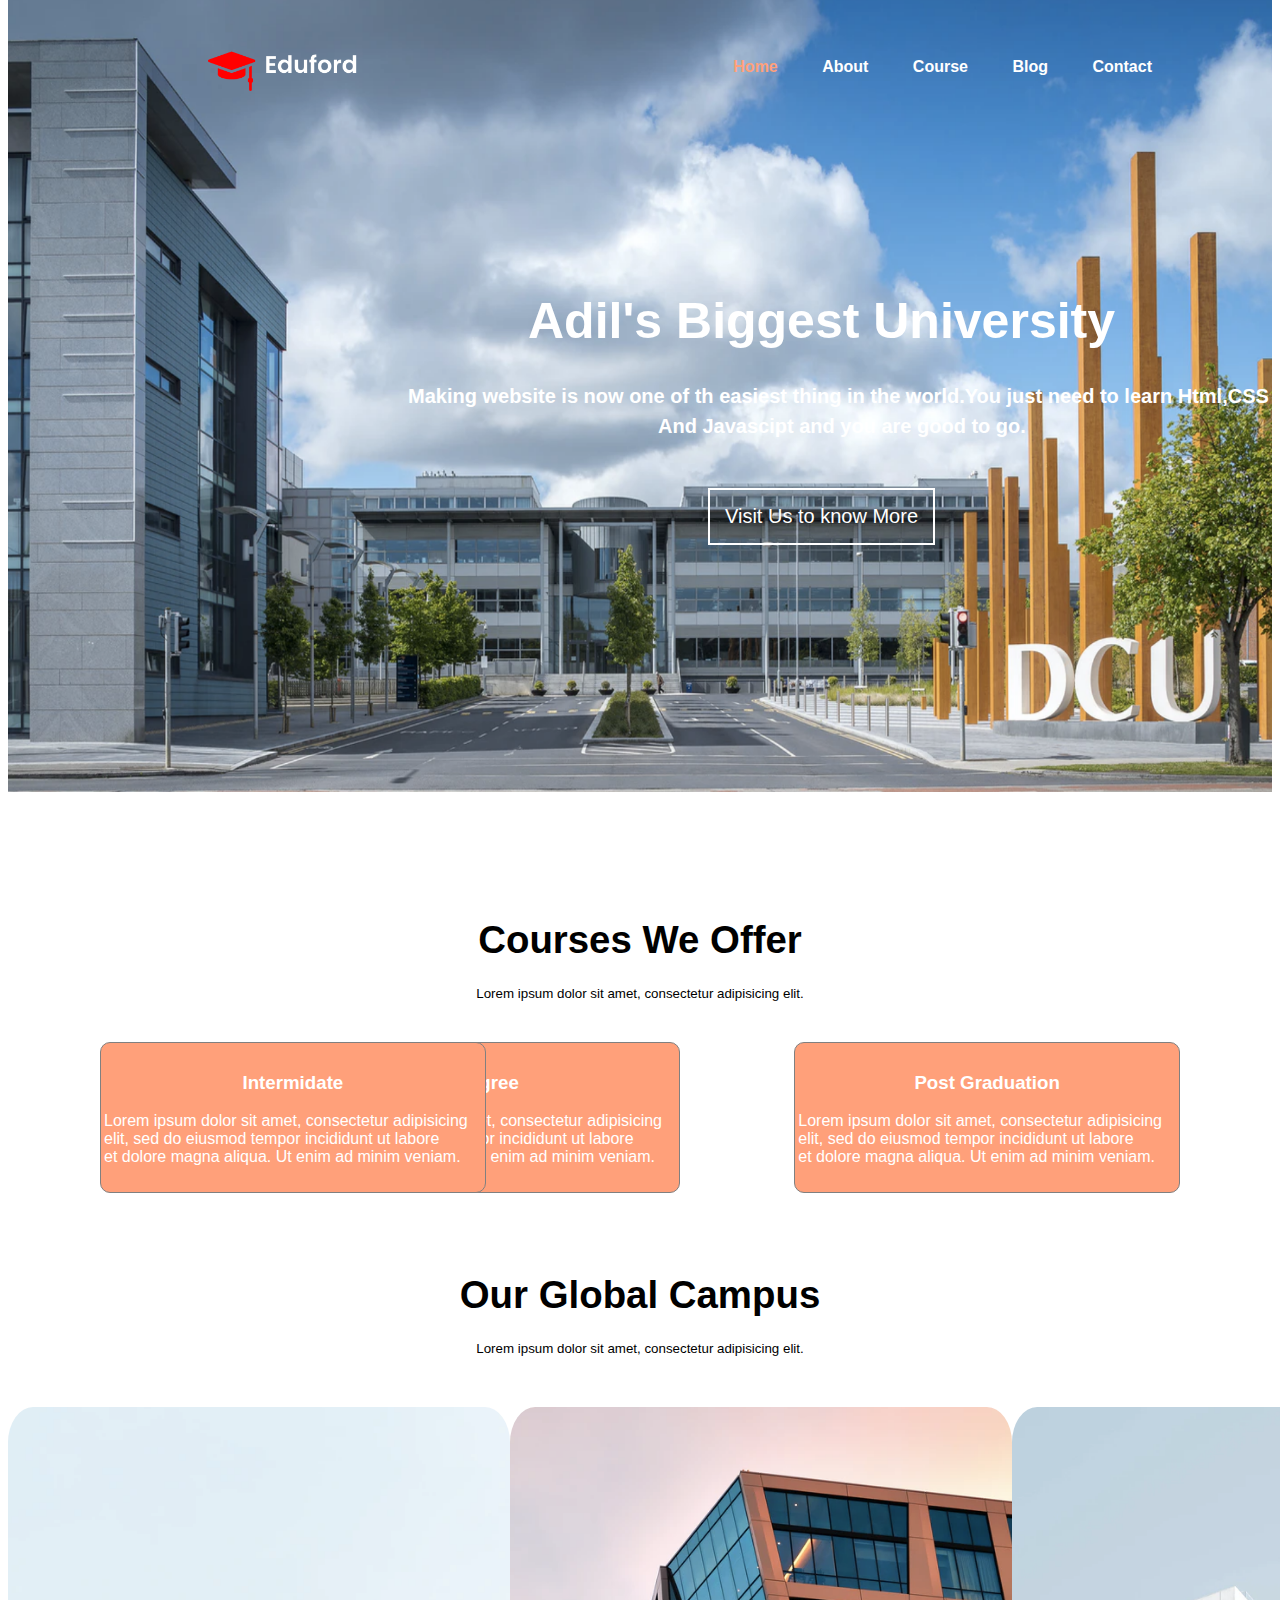
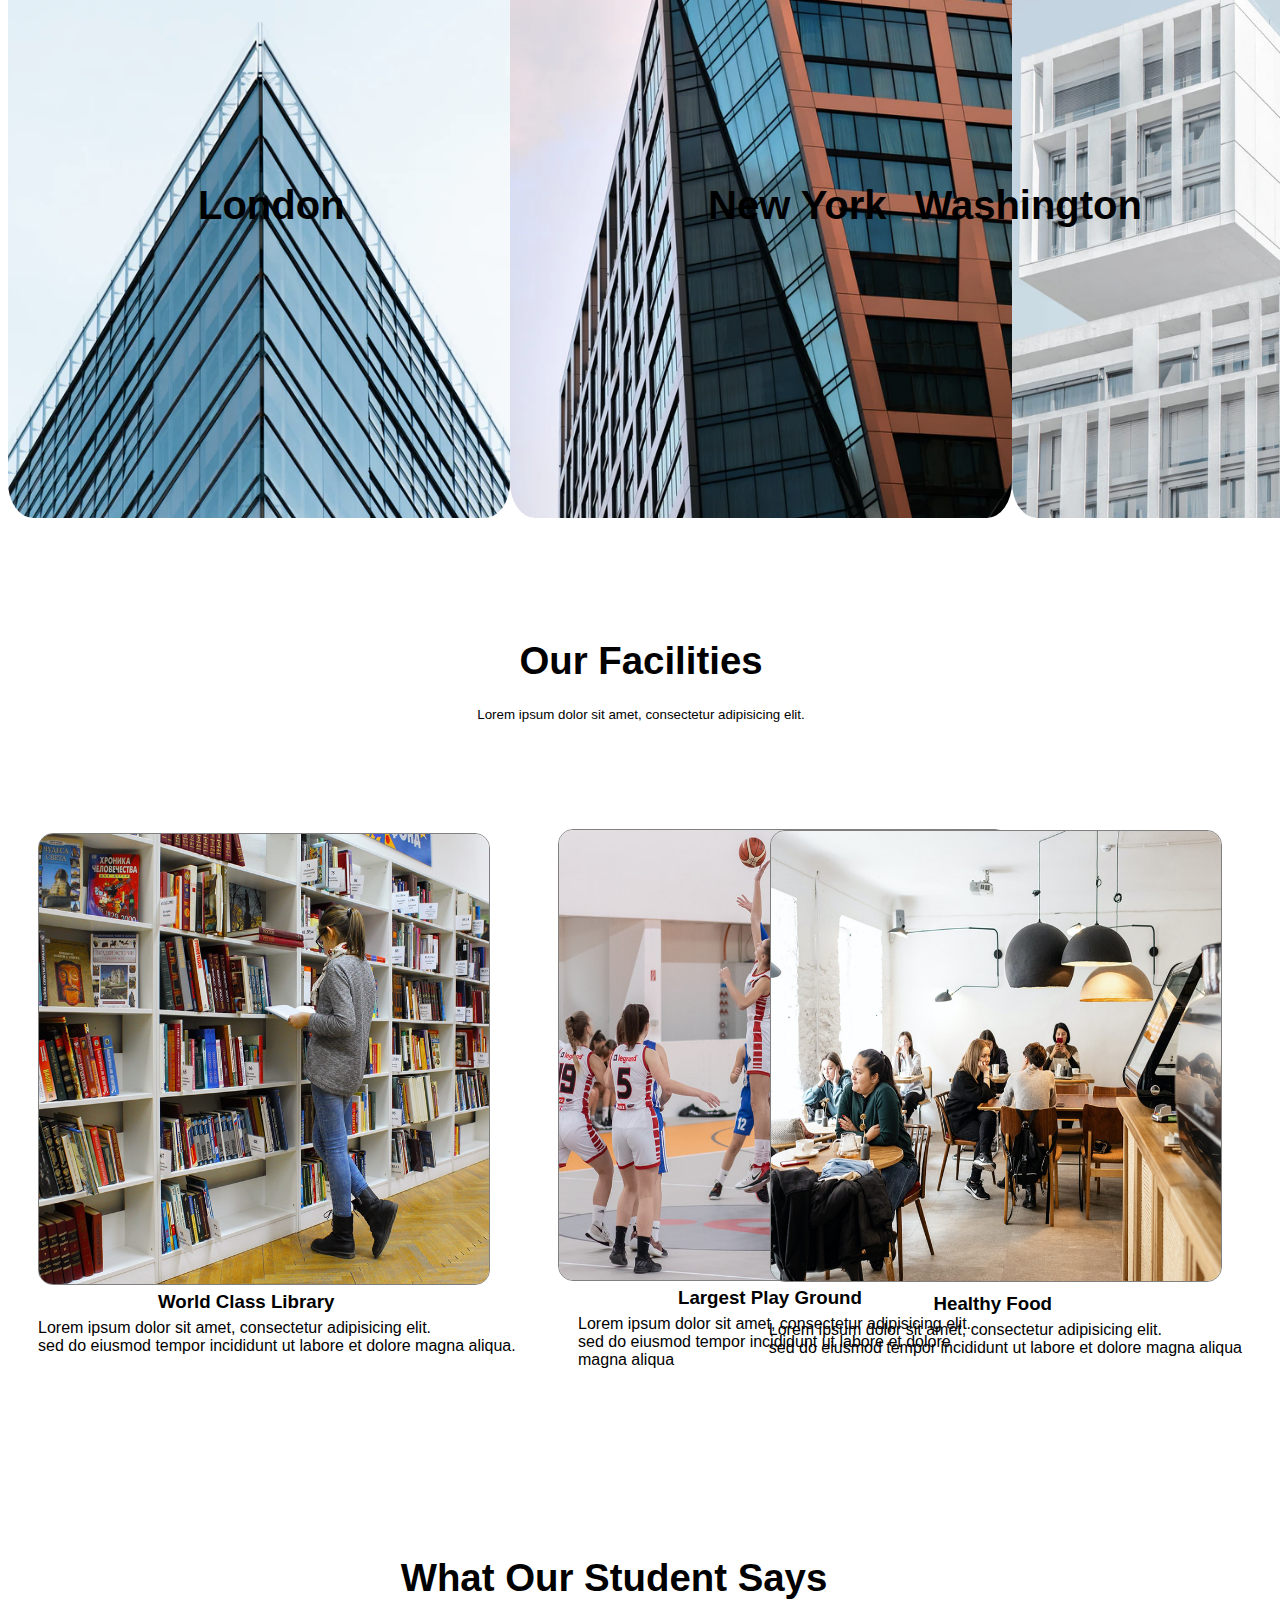
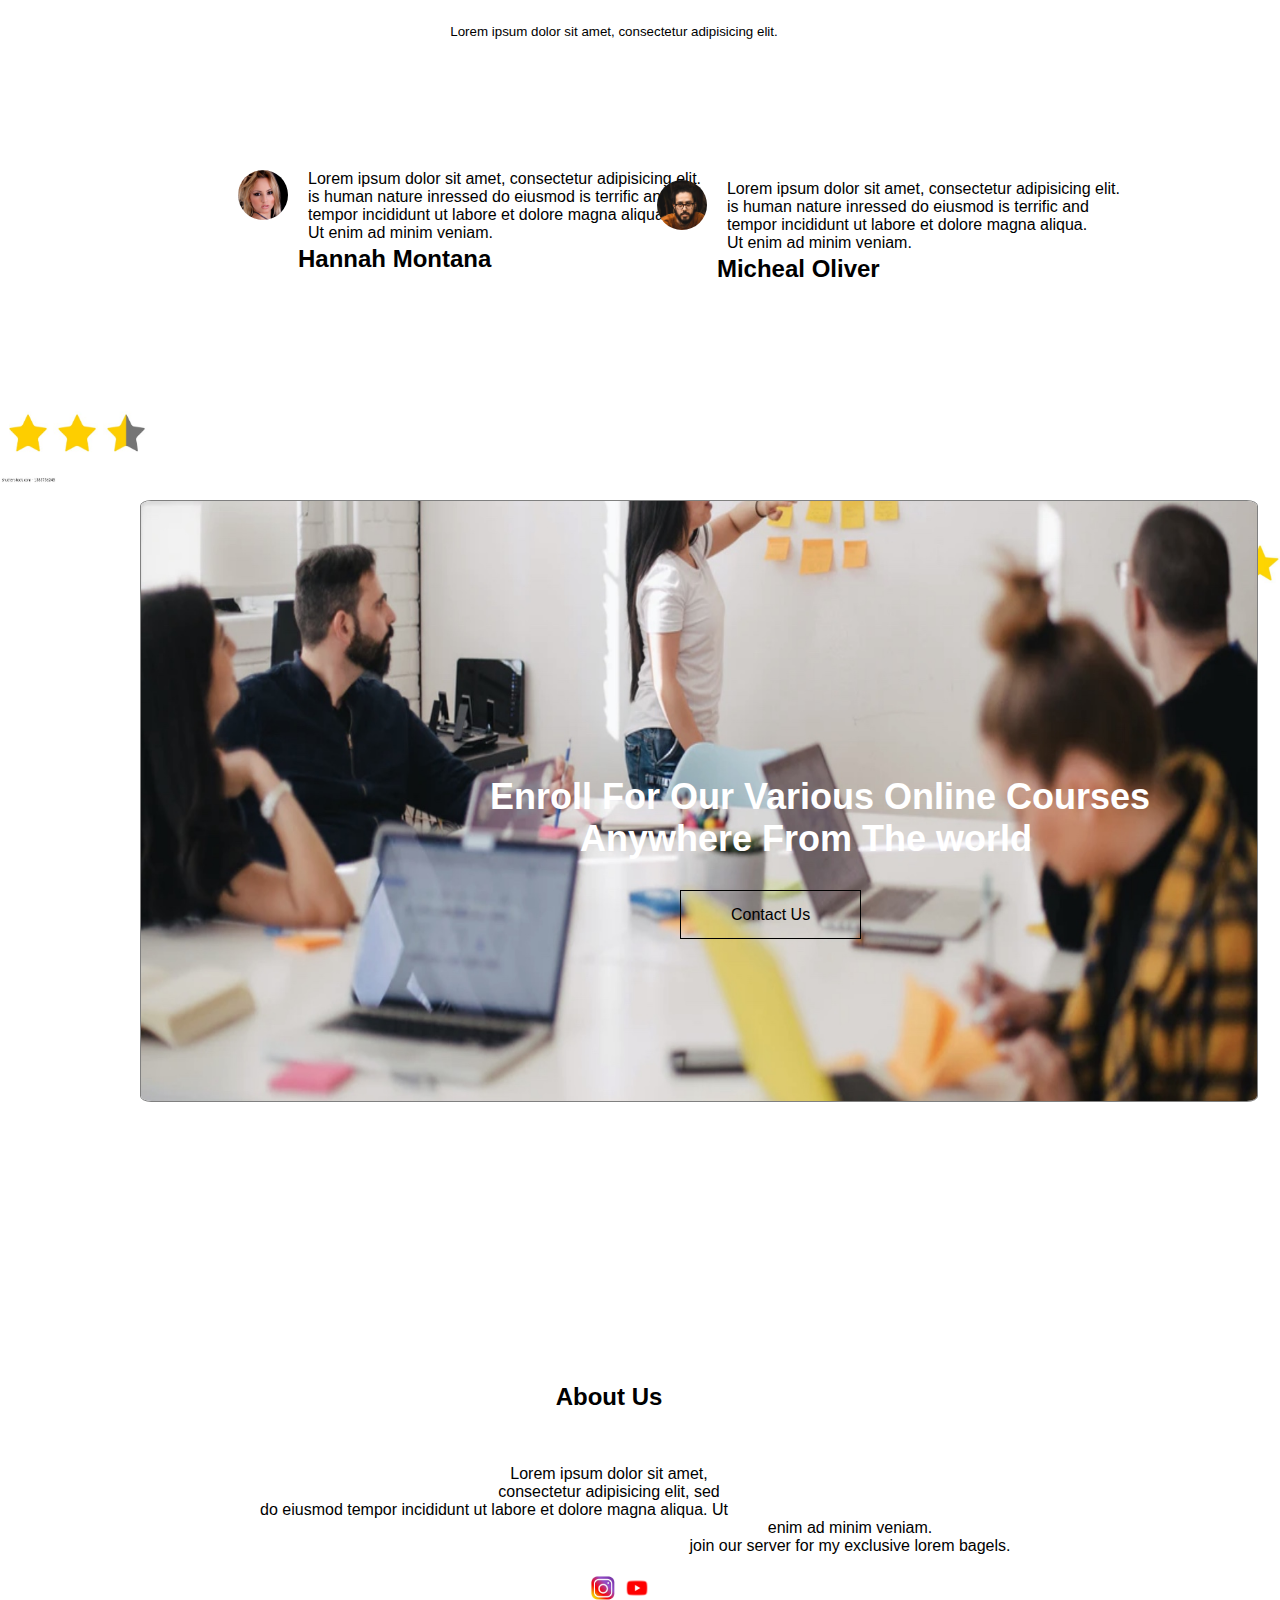
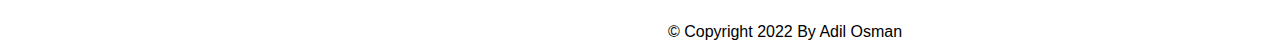
<file: AdilUniversity/index.html>
<!DOCTYPE html>
<html>
<head>
	<meta charset="utf-8">
	<meta name="viewport" content="width=device-width, initial-scale=1">
	<link rel="stylesheet" type="text/css" href="style.css">
	<title>Adil University | Homepage</title>
</head>
<body>
	<nav id="navbar">
		<a href="index.html"><img src="images/logo.png"></a>
		<ul>
			<li><a href="index.html"><span>Home</span></a></li>
			<li><a href="about.html">About</a></li>
			<li><a href="course.html">Course</a></li>
			<li><a href="blog.html">Blog</a></li>
			<li><a href="contact.html">Contact</a></li>
		</ul>
	</nav>
	<div id="banner">
		<img src="images/banner.jpg">

      <big><h1>Adil's Biggest University</h1></big>
      <h4>Making website is now one of th easiest thing in the world.You just need to learn Html,CSS <br><span>And Javascipt and you are good to go.</span></h4><br>
      <a href="#">Visit Us to know More </a>
	</div>

       <div class="container"></div>
	<section id="course">
		<h1><big>Courses We Offer</big></h1>
		<small>Lorem ipsum dolor sit amet, consectetur adipisicing elit.</small>
	</section>
		<section id="course-1">
		<h3>Post Graduation</h3>
		<p>Lorem ipsum dolor sit amet, consectetur adipisicing <br>elit, sed do eiusmod
		tempor incididunt ut labore<br> et dolore magna aliqua. Ut enim ad minim veniam.</p>
	</section>
	<section id="course-2">
		<h3>Degree</h3>
		<p>Lorem ipsum dolor sit amet, consectetur adipisicing <br>elit, sed do eiusmod
		tempor incididunt ut labore<br> et dolore magna aliqua. Ut enim ad minim veniam.</p>
	</section>
	<section id="course-3">
		<h3>Intermidate</h3>
		<p>Lorem ipsum dolor sit amet, consectetur adipisicing <br>elit, sed do eiusmod
		tempor incididunt ut labore<br> et dolore magna aliqua. Ut enim ad minim veniam.</p>
	</section>
<div class="container">
	<section id="global">
		<h1><big>Our Global Campus</big></h1>
		<small>Lorem ipsum dolor sit amet, consectetur adipisicing elit.</small>
	</section>

	<section id="global-2">
		<img src="images/london.png">
		<h3 class="london">London</h3>

		<img src="images/newyork.png">
		<h3 class="newyork">New York</h3>

		<img src="images/washington.png">
		<h3 class="washington">Washington</h3>
	</section>
</div>

	<section id="facility">
		<h1><big>Our Facilities</big></h1>
		<small>Lorem ipsum dolor sit amet, consectetur adipisicing elit.</small>
	</section></div>
<div class="container">
	<section id="facility-2">
		<img src="images/library.png">
		<h3 id="library">World Class Library</h3>
		<p> Lorem ipsum dolor sit amet, consectetur adipisicing elit.<br> sed do eiusmod
		tempor incididunt ut labore et dolore magna aliqua.</p>
     </section>
       <section id="facility-3">
		<img src="images/basketball.png">
		<h3 id="basketball">Largest Play Ground</h3>
		<p> Lorem ipsum dolor sit amet, consectetur adipisicing elit.<br> sed do eiusmod
		tempor incididunt ut labore et dolore<br> magna aliqua</p>
	</section>

      <section id="facility-4">
		<img src="images/cafeteria.png">
		<p> Lorem ipsum dolor sit amet, consectetur adipisicing elit.<br> sed do eiusmod
		tempor incididunt ut labore et dolore magna aliqua</p>
		<h3 id="cafeteria">Healthy Food</h3>
	</section></div>
</div>
<div class="container">
	<section id="student">
			<h1><big>What Our Student Says</big></h1>
		<small>Lorem ipsum dolor sit amet, consectetur adipisicing elit.</small>
	</section>

		<section id="student-1">
		<img src="images/user1.jpg">
		<p>Lorem ipsum dolor sit amet, consectetur adipisicing elit.<br>is human nature inressed do eiusmod is terrific and <br>
		tempor incididunt ut labore et dolore magna aliqua.<br> Ut enim ad minim veniam.</p><br>
		<h2>Hannah Montana</h2>
         </section>

         <section id="student-2">
		<img src="images/user2.jpg">
		<p>Lorem ipsum dolor sit amet, consectetur adipisicing elit.<br>is human nature inressed do eiusmod is terrific and <br>
		tempor incididunt ut labore et dolore magna aliqua.<br> Ut enim ad minim veniam.</p><br>
		<h2>Micheal Oliver</h2> 
	</section>

	<section id="stars4">
		<img src="images/4stars.jpg">
	</section>

		<section id="stars5">
		<img src="images/5stars.jpg">
	</section></div>

	<section id="enroll">
		<img src="images/banner2.jpg">
		<h1><big>Enroll For Our Various Online Courses <br>
			<span>Anywhere From The world</span></big></h1><br>
			<a href="#">Contact Us </a>
	</section><br>

	<footer id="foot">
		<h2>About Us</h2><br>
      <blockquote>Lorem ipsum dolor sit amet, consectetur adipisicing elit, sed do eiusmod
      tempor incididunt ut labore et dolore magna aliqua. Ut enim ad minim veniam.<br><span>join our server for my exclusive lorem bagels.</span></blockquote><br>

      <a href="http://instagram.com/_youngadz" target="_blank"><img src="images/ig.jpg"></a>

      <a href="http://youtube.com"target="_blank"><img src="images/yt.png"></a><br>
      <p>&copy; Copyright 2022 By Adil Osman </p>
	</footer>

</body>
</html>
</file>
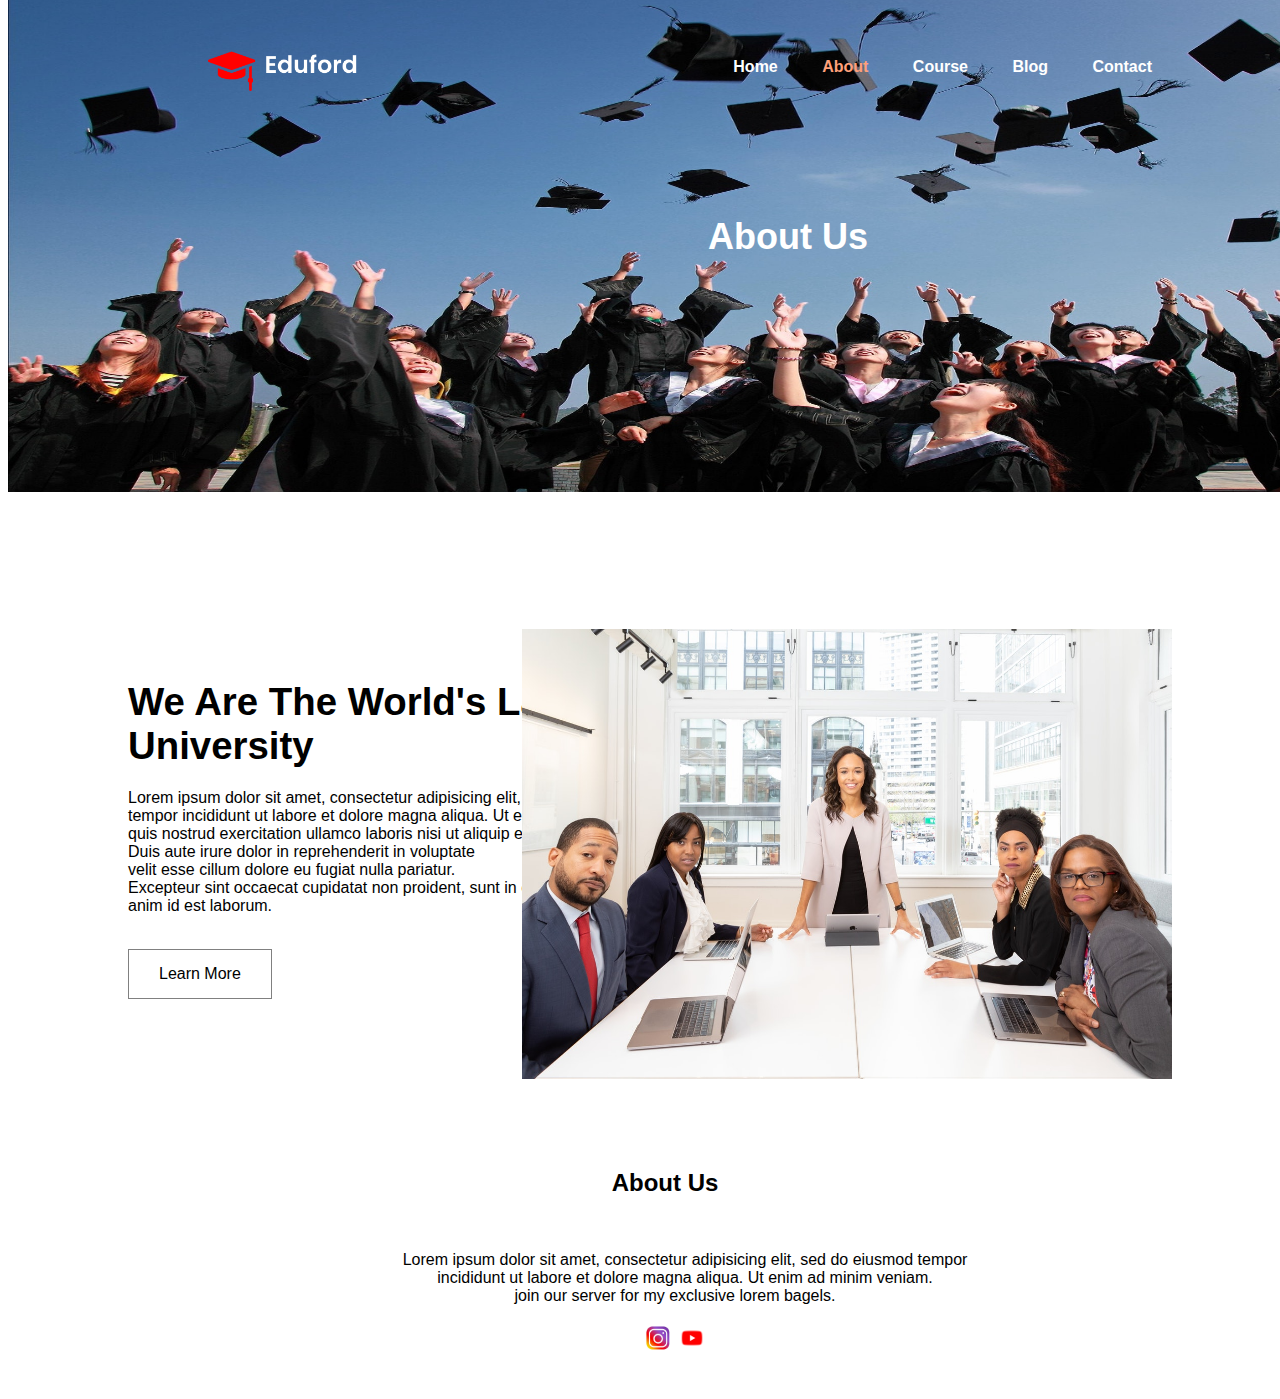
<file: AdilUniversity/about.html>
<!DOCTYPE html>
<html>
<head>
	<meta charset="utf-8">
	<meta name="viewport" content="width=device-width, initial-scale=1">
	<link rel="stylesheet" type="text/css" href="style.css">
	<title>Adil University | About</title>
</head>
<body>
	<nav id="navbar">
		<a href="index.html"><img src="images/logo.png"></a>
		<ul>
			<li><a href="index.html">Home</a></li>
			<li><a href="about.html"><span>About</span></a></li>
			<li><a href="course.html">Course</a></li>
			<li><a href="blog.html">Blog</a></li>
			<li><a href="contact.html">Contact</a></li>
		</ul>
	</nav>

	<section id="graduation">
	<img src="images/background.jpg">
	<h1><big>About Us</big></h1>
	</section>

  <article id="largest">
  	<h1><big>We Are The World's Largest<br>University</big></h1>
  	<p>Lorem ipsum dolor sit amet, consectetur adipisicing elit, sed do eiusmod<br>
  	tempor incididunt ut labore et dolore magna aliqua. Ut enim ad minim veniam,<br>
  	quis nostrud exercitation ullamco laboris nisi ut aliquip ex ea commodo
  	consequat.<br> Duis aute irure dolor in reprehenderit in voluptate<br> velit esse
  	cillum dolore eu fugiat nulla pariatur.<br>Excepteur sint occaecat cupidatat non
  	proident, sunt in culpa qui officia deserunt mollit<br> anim id est laborum.</p><br>
     <a href="#">Learn More</a>
     <img src="images/about.jpg">
  </article>
  
  	<footer id="foot-2">
		<h2>About Us</h2><br>
      <blockquote>Lorem ipsum dolor sit amet, consectetur adipisicing elit, sed do eiusmod
      tempor incididunt ut labore et dolore magna aliqua. Ut enim ad minim veniam.<br><span>join our server for my exclusive lorem bagels.</span></blockquote><br>

      <a href="http://instagram.com/_youngadz" target="_blank"><img src="images/ig.jpg"></a>

      <a href="http://youtube.com"target="_blank"><img src="images/yt.png"></a><br>
     
	</footer>
</file>
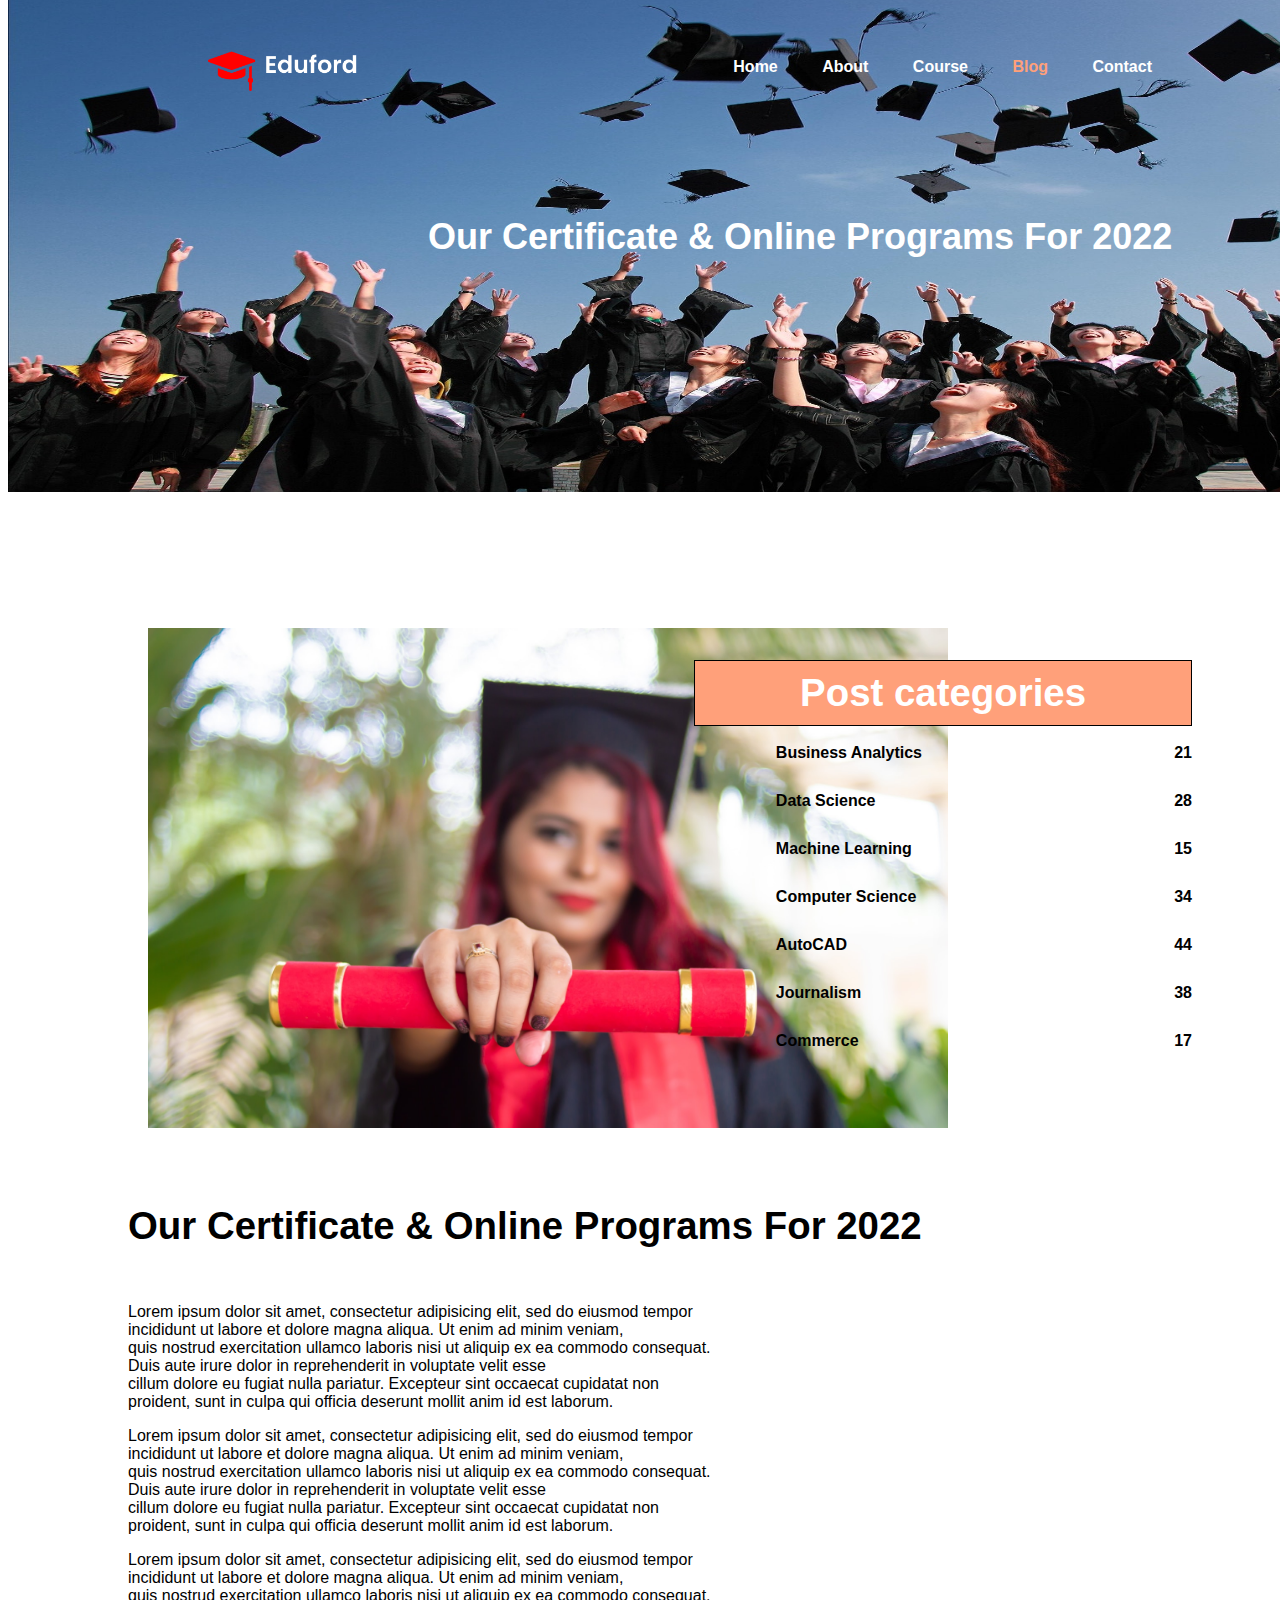
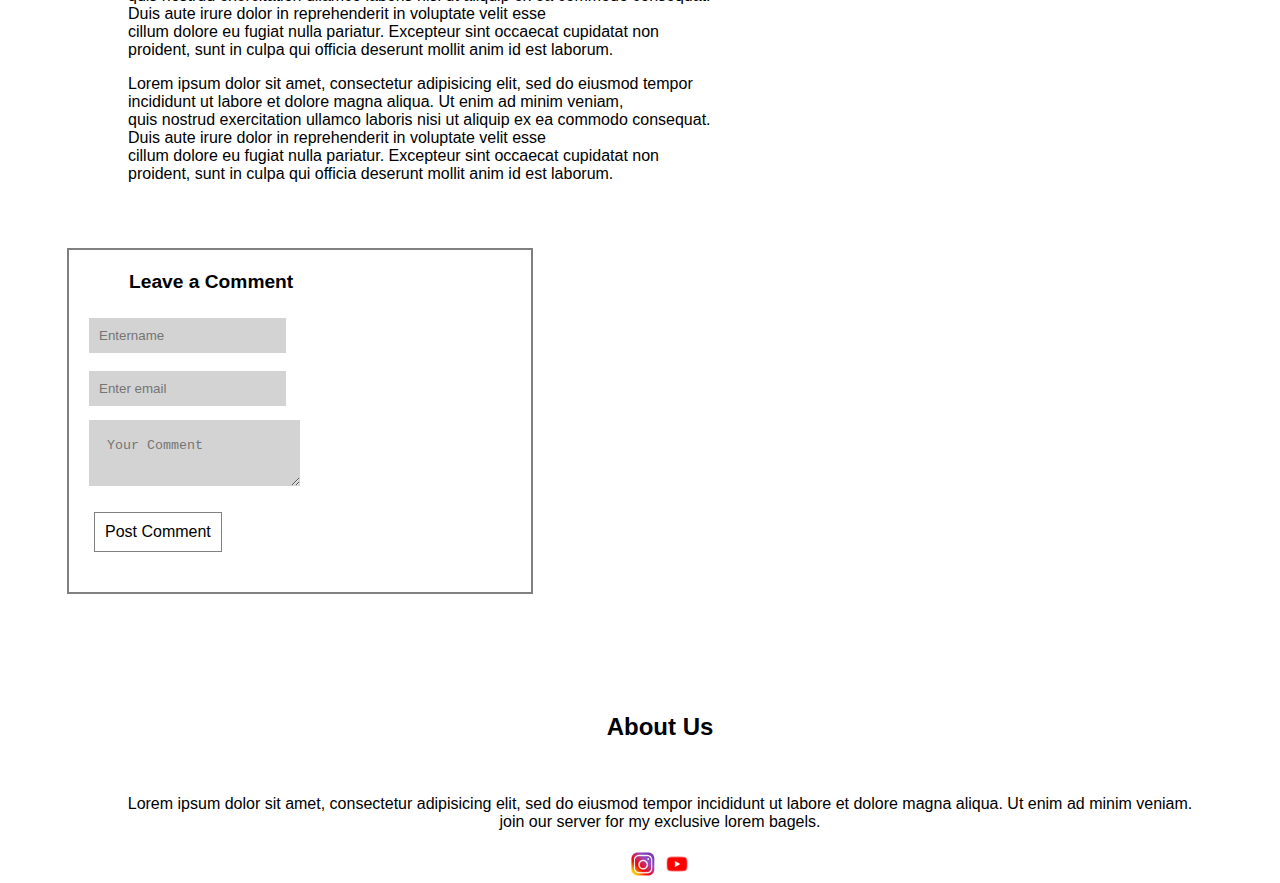
<file: AdilUniversity/blog.html>
<!DOCTYPE html>
<html>
<head>
	<meta charset="utf-8">
	<meta name="viewport" content="width=device-width, initial-scale=1">
	<link rel="stylesheet" type="text/css" href="style.css">
	<title>Adil University | Blog</title>
</head>
<body>
	<nav id="navbar">
		<a href="index.html"><img src="images/logo.png"></a>
		<ul>
			<li><a href="index.html">Home</a></li>
			<li><a href="about.html">About</a></li>
			<li><a href="course.html">Course</a></li>
			<li><a href="blog.html"><span>Blog<span></a></li>
			<li><a href="contact.html">Contact</a></li>
		</ul>
	</nav>

	<section id="graduation">
	<img src="images/background.jpg">
	<h1 id="prog"><big>Our Certificate & Online Programs For 2022</big></h1>
	</section>

	<section id="blogs">
		<img src="images/certificate.jpg">
		<h1><big>Post categories</big></h1>
		<ul>
			<li>Business Analytics</li>
			<li>Data Science</li>
			<li>Machine Learning</li>
			<li>Computer Science</li>
			<li>AutoCAD</li>
			<li>Journalism</li>
			<li>Commerce</li>
		</ul>
          <ol>
          	<li>21</li>
          	<li>28</li>
          	<li>15</li>
          	<li>34</li>
          	<li>44</li>
          	<li>38</li>
          	<li>17</li>

          </ol>
	</section>

	<article id="blog-1">
		<h1 id="prog"><big>Our Certificate & Online Programs For 2022</big></h1><br>

      <p>Lorem ipsum dolor sit amet, consectetur adipisicing elit, sed do eiusmod
      tempor<br> incididunt ut labore et dolore magna aliqua. Ut enim ad minim veniam,<br>
      quis nostrud exercitation ullamco laboris nisi ut aliquip ex ea commodo
      consequat.<br> Duis aute irure dolor in reprehenderit in voluptate velit esse<br>
      cillum dolore eu fugiat nulla pariatur. Excepteur sint occaecat cupidatat non<br>
      proident, sunt in culpa qui officia deserunt mollit anim id est laborum.
  </p>
    
      <p>Lorem ipsum dolor sit amet, consectetur adipisicing elit, sed do eiusmod
      tempor<br> incididunt ut labore et dolore magna aliqua. Ut enim ad minim veniam,<br>
      quis nostrud exercitation ullamco laboris nisi ut aliquip ex ea commodo
      consequat.<br> Duis aute irure dolor in reprehenderit in voluptate velit esse<br>
      cillum dolore eu fugiat nulla pariatur. Excepteur sint occaecat cupidatat non<br>
      proident, sunt in culpa qui officia deserunt mollit anim id est laborum.
  </p>
       
      <p>Lorem ipsum dolor sit amet, consectetur adipisicing elit, sed do eiusmod
      tempor<br> incididunt ut labore et dolore magna aliqua. Ut enim ad minim veniam,<br>
      quis nostrud exercitation ullamco laboris nisi ut aliquip ex ea commodo
      consequat.<br> Duis aute irure dolor in reprehenderit in voluptate velit esse<br>
      cillum dolore eu fugiat nulla pariatur. Excepteur sint occaecat cupidatat non<br>
      proident, sunt in culpa qui officia deserunt mollit anim id est laborum.
  </p>

      <p>Lorem ipsum dolor sit amet, consectetur adipisicing elit, sed do eiusmod
      tempor<br> incididunt ut labore et dolore magna aliqua. Ut enim ad minim veniam,<br>
      quis nostrud exercitation ullamco laboris nisi ut aliquip ex ea commodo
      consequat.<br> Duis aute irure dolor in reprehenderit in voluptate velit esse<br>
      cillum dolore eu fugiat nulla pariatur. Excepteur sint occaecat cupidatat non<br>
      proident, sunt in culpa qui officia deserunt mollit anim id est laborum.
  </p>
	</article>

	<article id="comment">
		<h1><big>Leave a Comment</big></h1><br>
		<input type="name" name="name" placeholder="Entername"><br>
		<input type="email" name="email" placeholder="Enter email"><br>
		<textarea placeholder="Your Comment"></textarea><br>
		 <a href="#">Post Comment</a>
	</article>

	<footer id="foot-3">
		<h2>About Us</h2><br>
      <blockquote>Lorem ipsum dolor sit amet, consectetur adipisicing elit, sed do eiusmod
      tempor incididunt ut labore et dolore magna aliqua. Ut enim ad minim veniam.<br><span>join our server for my exclusive lorem bagels.</span></blockquote><br>

      <a href="http://instagram.com/_youngadz" target="_blank"><img src="images/ig.jpg"></a>

      <a href="http://youtube.com" target="_blank"><img src="images/yt.png"></a><br>

	</footer>
</file>
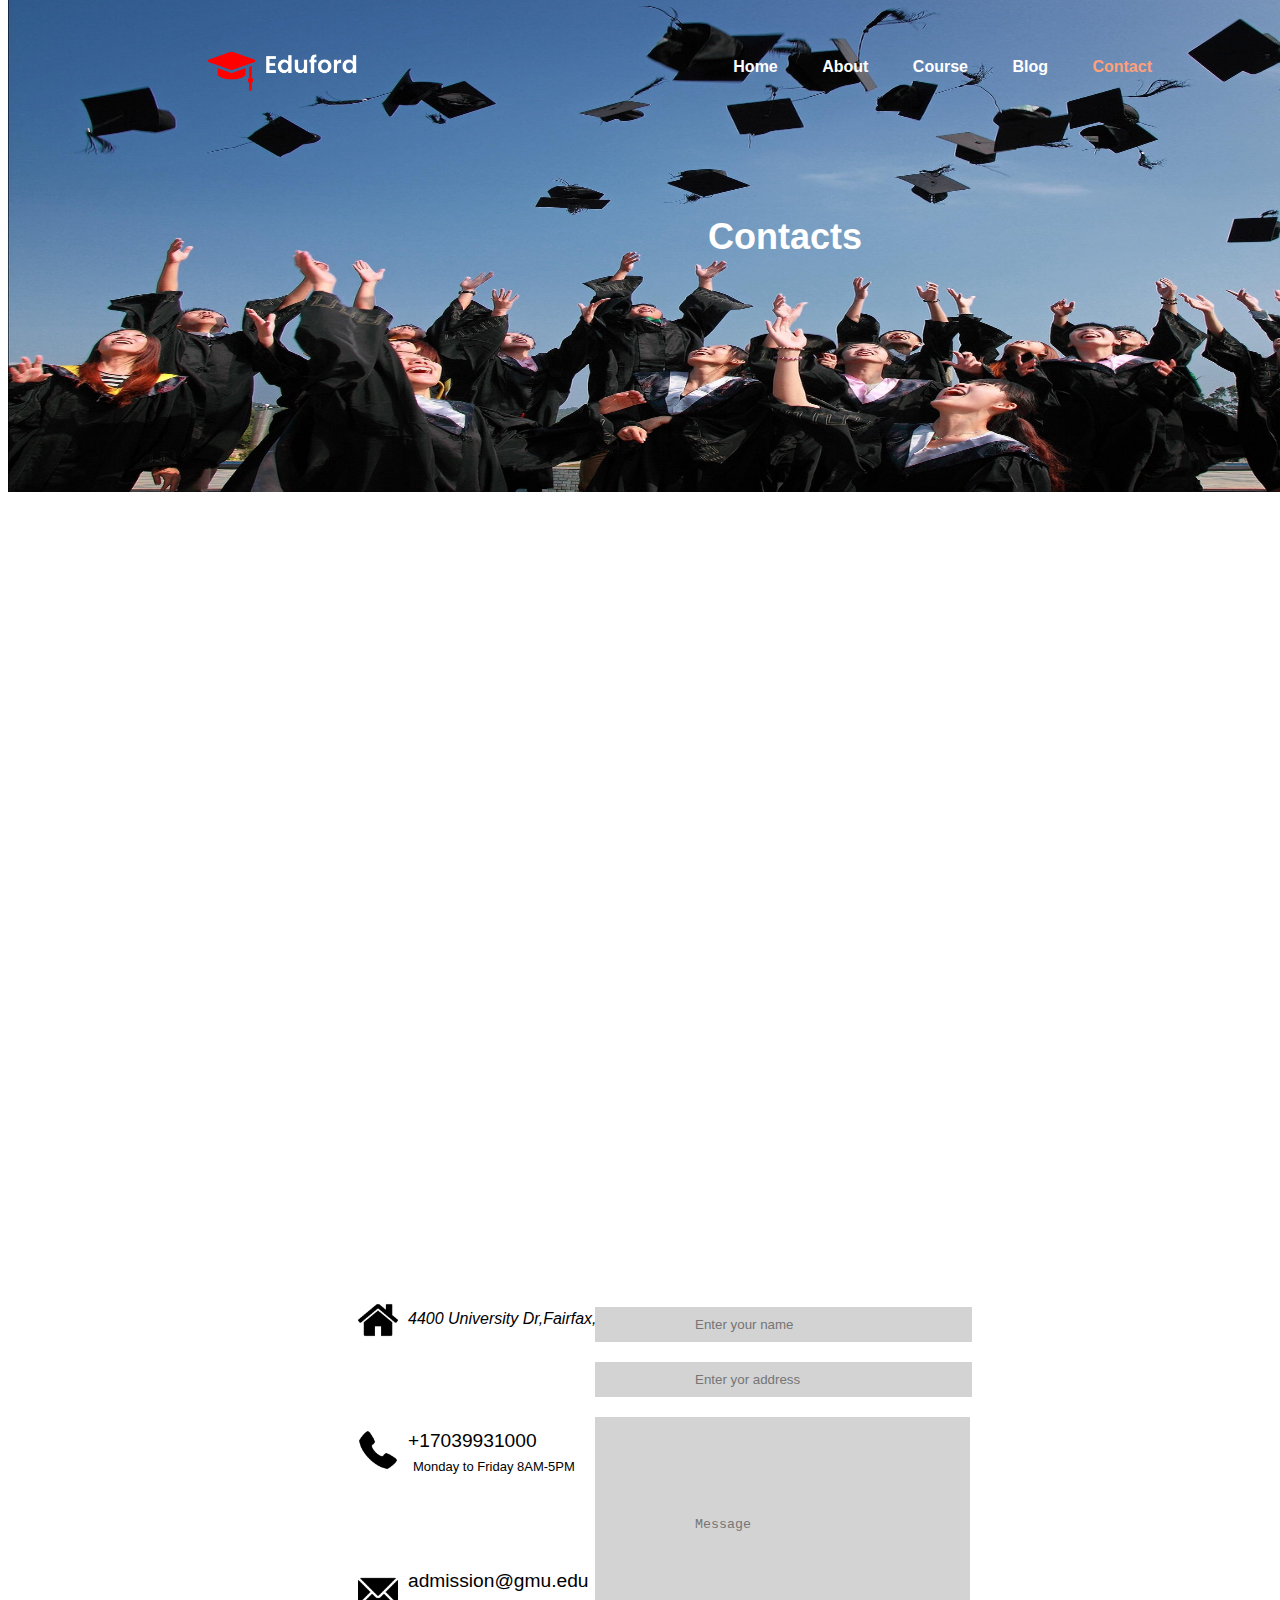
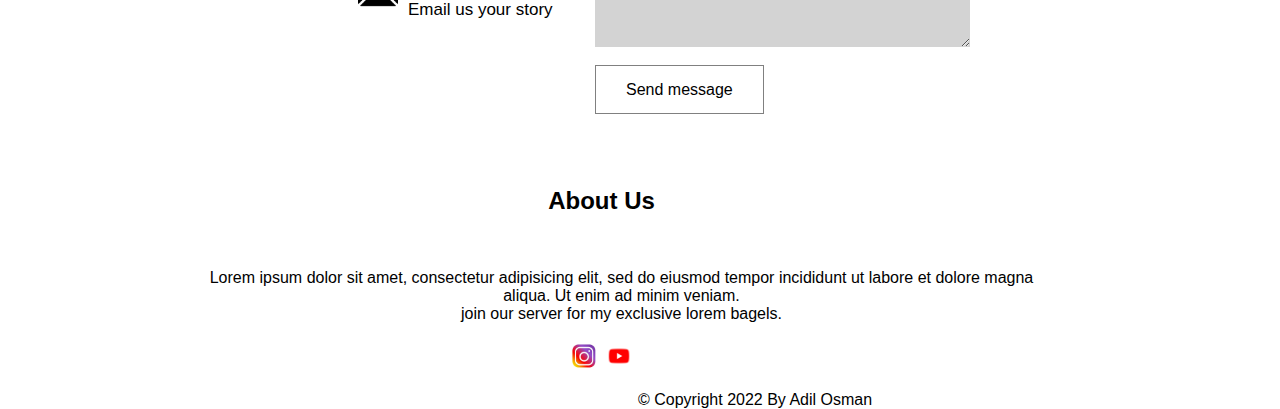
<file: AdilUniversity/contact.html>
<!DOCTYPE html>
<html>
<head>
	<meta charset="utf-8">
	<meta name="viewport" content="width=device-width, initial-scale=1">
	<link rel="stylesheet" type="text/css" href="style.css">
	<title>Adil University | Contact</title>
</head>
<body>
	<nav id="navbar">
		<a href="index.html"><img src="images/logo.png"></a>
		<ul>
			<li><a href="index.html">Home</a></li>
			<li><a href="about.html">About</a></li>
			<li><a href="course.html">Course</a></li>
			<li><a href="blog.html">Blog</a></li>
			<li><a href="contact.html"><span>Contact</span></a></li>
		</ul>
	</nav>

<section id="graduation">
	<img src="images/background.jpg">
	<h1><big>Contacts</big></h1>
	</section><br>

	<section id="maps">
	<iframe src="https://www.google.com/maps/embed?pb=!1m18!1m12!1m3!1d3108.1154842480546!2d-77.30955464868886!3d38.8298159584292!2m3!1f0!2f0!3f0!3m2!1i1024!2i768!4f13.1!3m3!1m2!1s0x89b64e607b427ebd%3A0xd766a653e6557544!2sGeorge%20Mason%20University!5e0!3m2!1sen!2sus!4v1645018919229!5m2!1sen!2sus" width="800" height="600" style="border:0;" allowfullscreen="" loading="lazy"></iframe>
		</section>

		<section id="address">
			<img src="images/home.png">
			<a href="https://goo.gl/maps/8vbeeqzPf9xP4ekq9" target="_blank"><address>4400 University Dr,Fairfax,VA 22030</address></a>
		</section>

			<section id="number">
			<img src="images/phone-call.png">
			<big><a href="tel:+17039931000">+17039931000</a></big><br>
			<p>Monday to Friday 8AM-5PM</p>
		</section>

		<section id="email">
			<img src="images/email.png">
			<big><a href="mail:admission@gmu.edu">admission@gmu.edu</a></big><br>
			<p>Email us your story</p>
		</section>

		<aside id="aside">
			<input type="text" name="name" placeholder="Enter your name"><br>
			<input type="address" name="address" placeholder="Enter yor address"><br>
			<textarea placeholder="Message"></textarea><br>
			<a href="#">Send message</a>

		</aside>

		<footer id="foot-4">
		<h2>About Us</h2><br>
      <blockquote>Lorem ipsum dolor sit amet, consectetur adipisicing elit, sed do eiusmod
      tempor incididunt ut labore et dolore magna aliqua. Ut enim ad minim veniam.<br><span>join our server for my exclusive lorem bagels.</span></blockquote><br>

      <a href="http://instagram.com/_youngadz" target="_blank"><img src="images/ig.jpg"></a>

      <a href="http://youtube.com" target="_blank"><img src="images/yt.png"></a><br>
      <p>&copy; Copyright 2022<i class="fa-brands fa-instagram"></i> By Adil Osman </p>
	</footer>
</file>
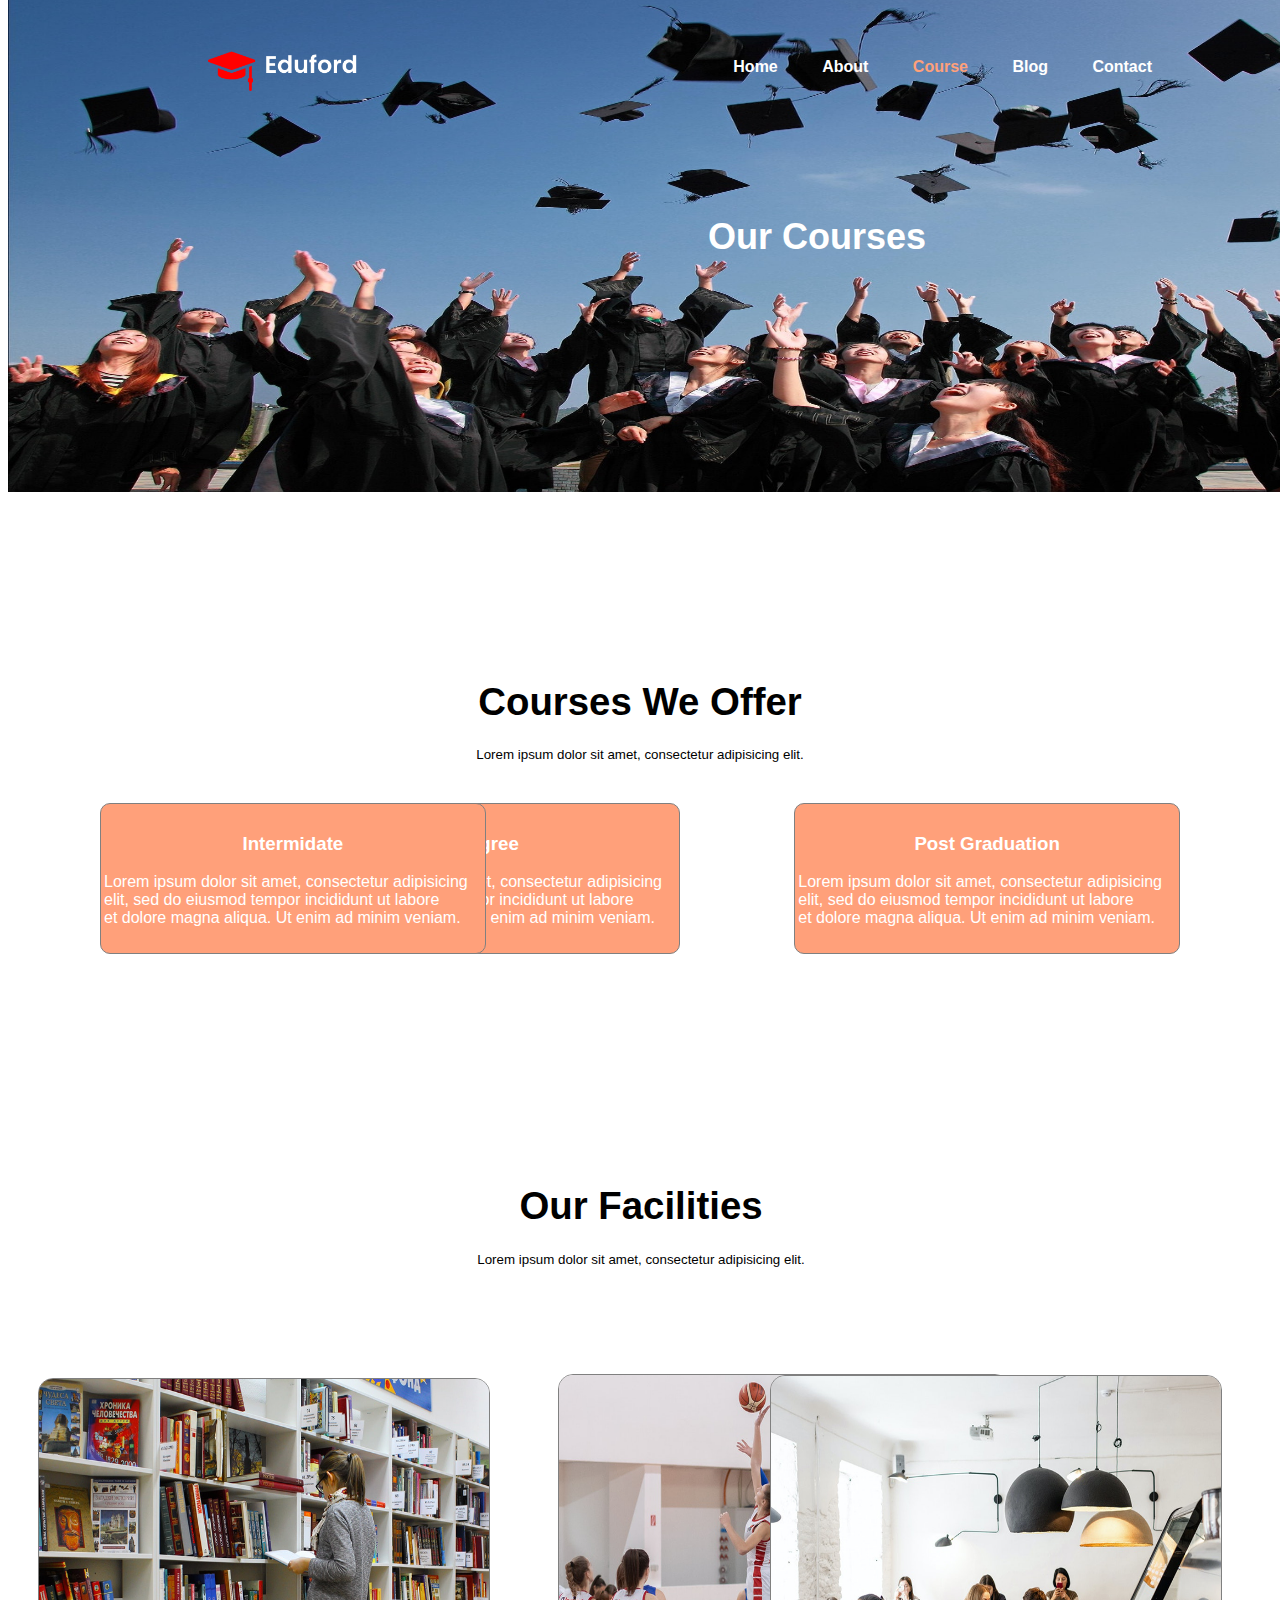
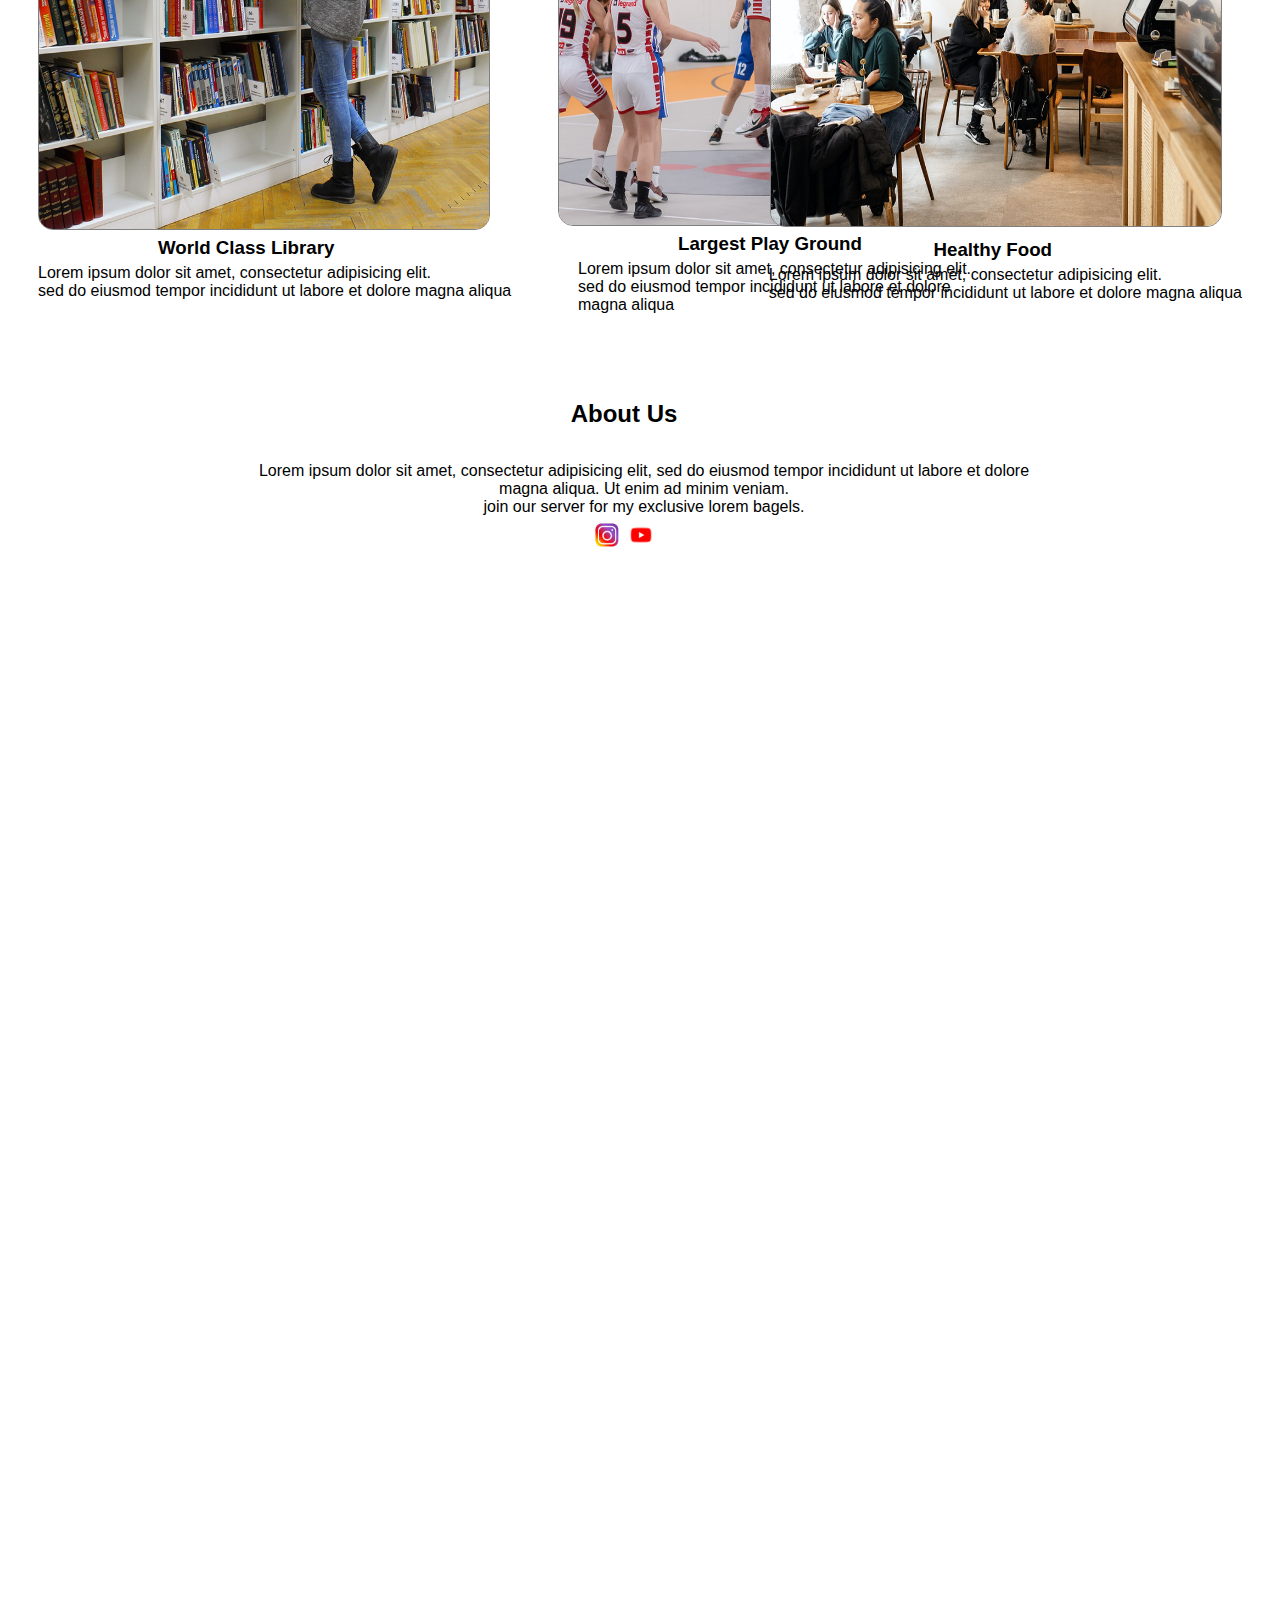
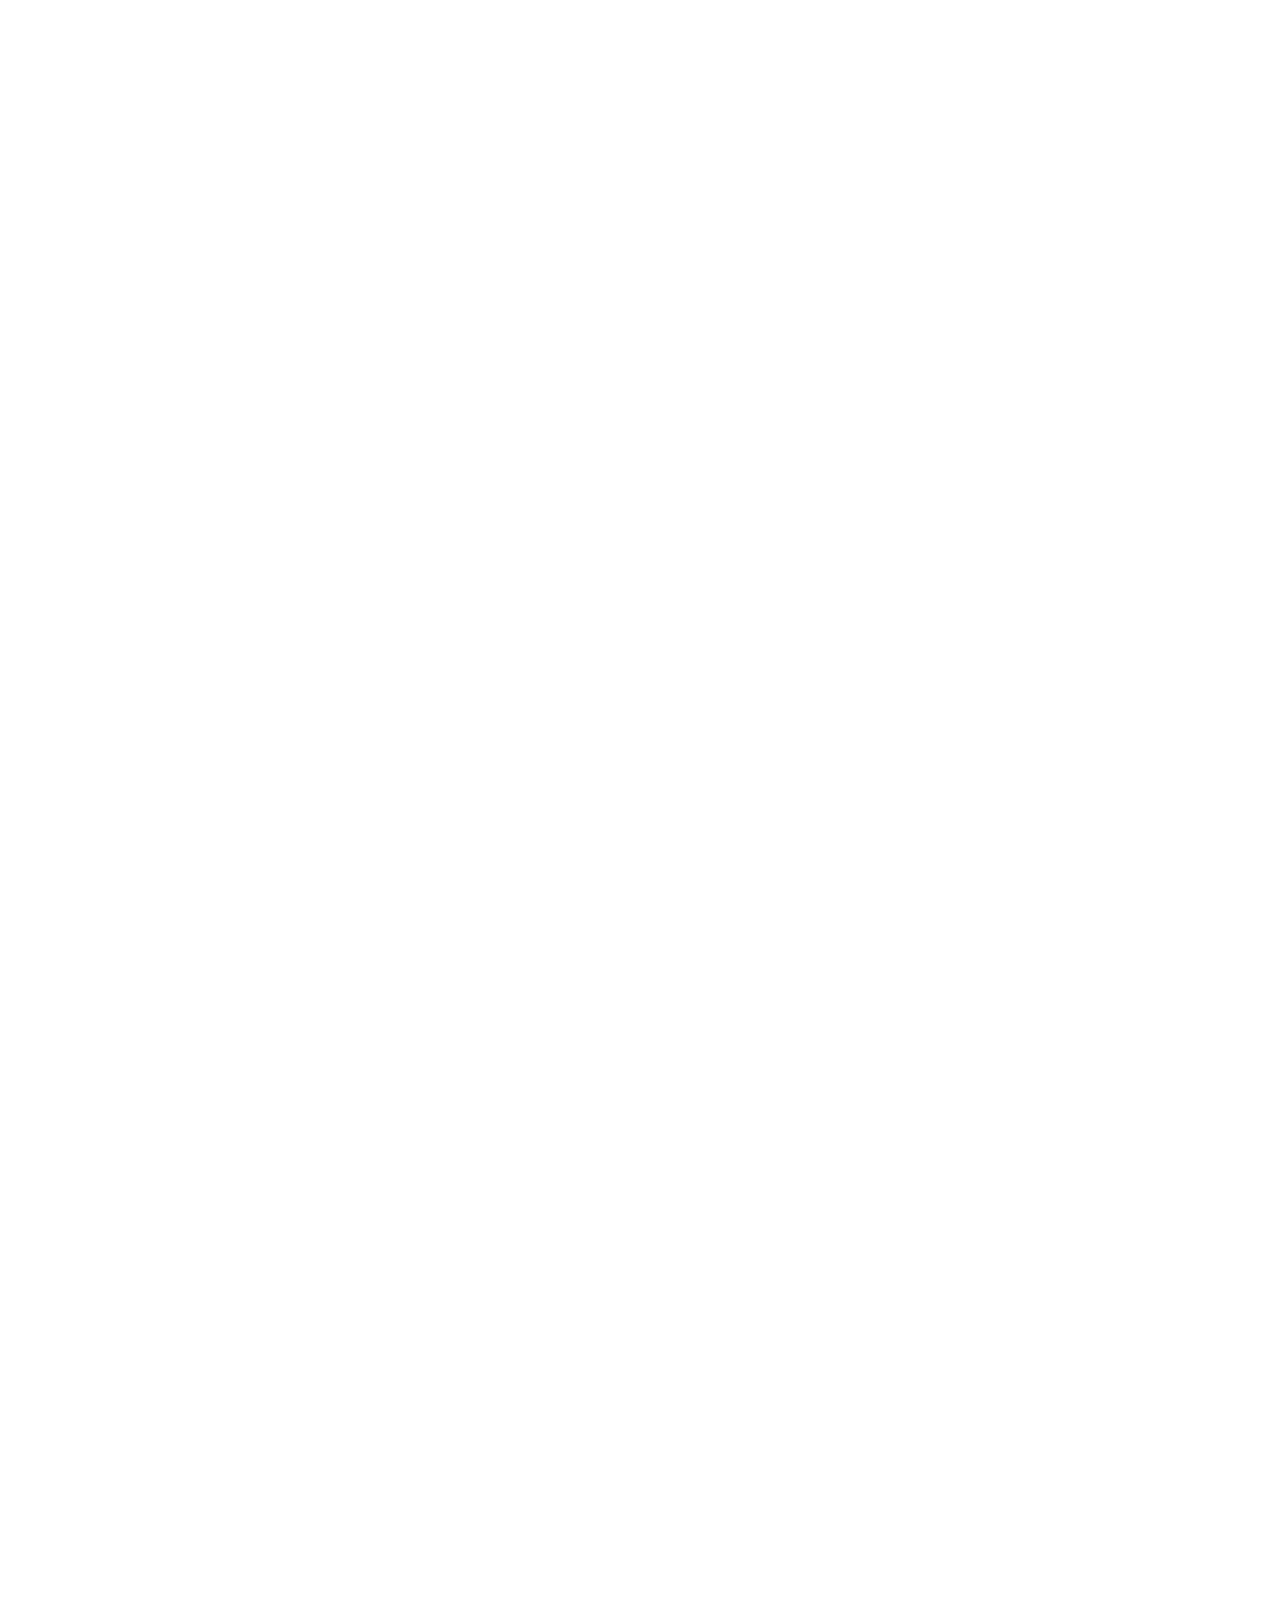
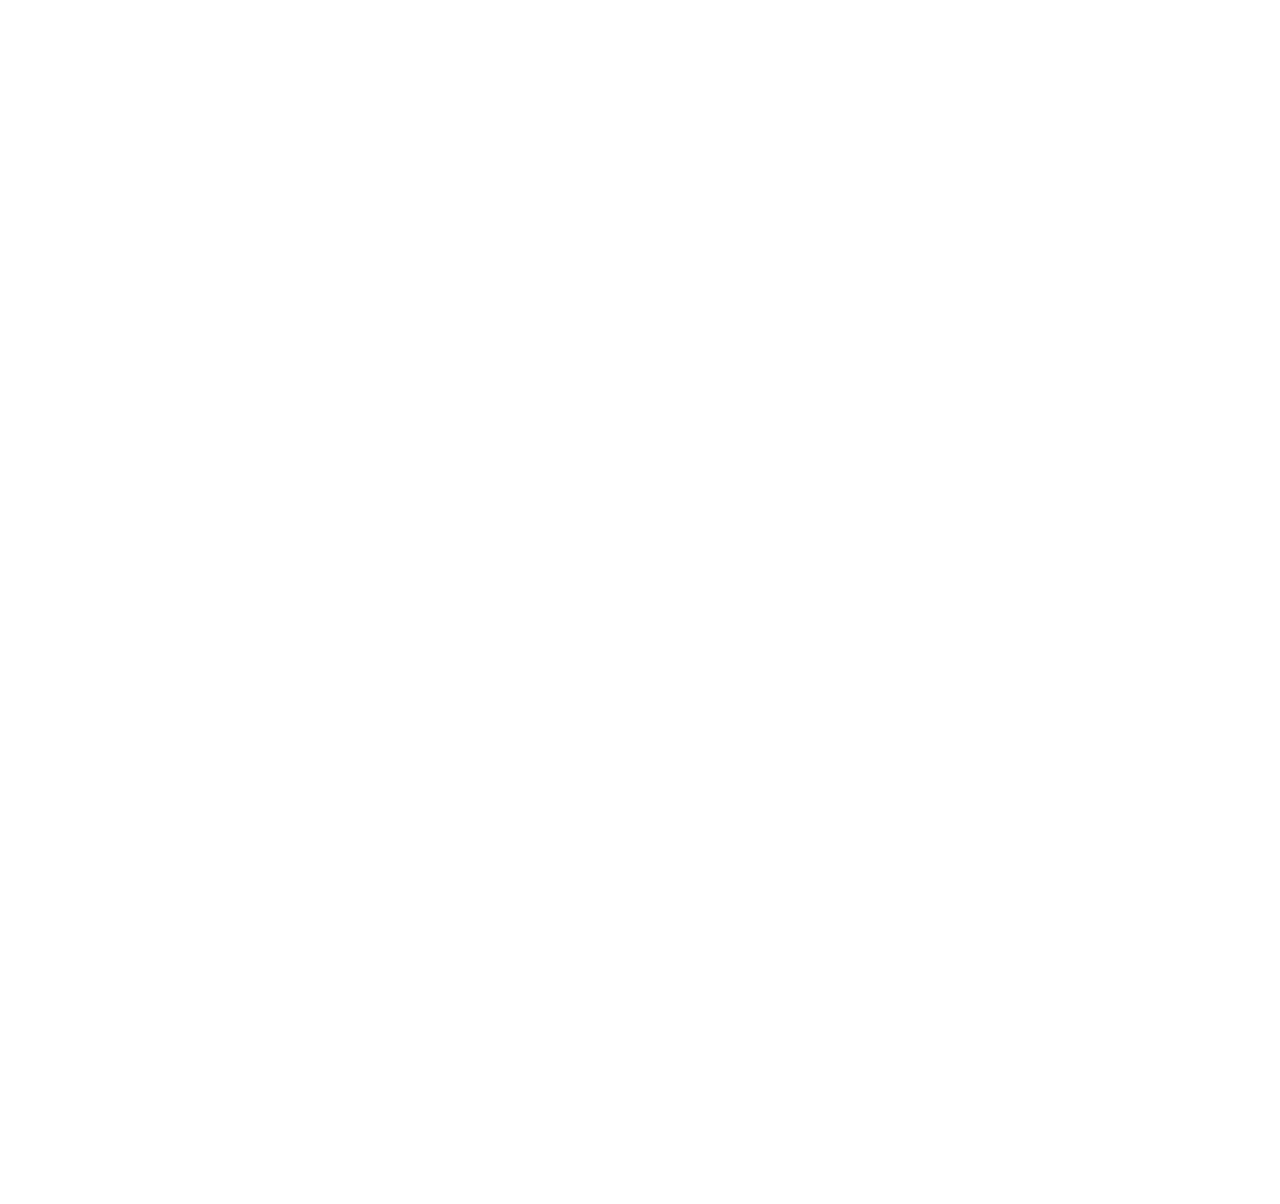
<file: AdilUniversity/course.html>
<!DOCTYPE html>
<html>
<head>
	<meta charset="utf-8">
	<meta name="viewport" content="width=device-width, initial-scale=1">
	<link rel="stylesheet" type="text/css" href="style.css">
	<title>Adil University | Courses</title>
</head>
<body>
	<nav id="navbar">
		<a href="index.html"><img src="images/logo.png"></a>
		<ul>
			<li><a href="index.html">Home</a></li>
			<li><a href="about.html">About</a></li>
			<li><a href="course.html"><span>Course</span></a></li>
			<li><a href="blog.html">Blog</a></li>
			<li><a href="contact.html">Contact</a></li>
		</ul>
	</nav>

	<section id="graduation">
	<img src="images/background.jpg">
	<h1><big>Our Courses</big></h1>
	</section>

	<section id="course">
		<h1><big>Courses We Offer</big></h1>
		<small>Lorem ipsum dolor sit amet, consectetur adipisicing elit.</small>
	</section>
		<section id="course-1">
		<h3>Post Graduation</h3>
		<p>Lorem ipsum dolor sit amet, consectetur adipisicing <br>elit, sed do eiusmod
		tempor incididunt ut labore<br> et dolore magna aliqua. Ut enim ad minim veniam.</p>
	</section>
	<section id="course-2">
		<h3>Degree</h3>
		<p>Lorem ipsum dolor sit amet, consectetur adipisicing <br>elit, sed do eiusmod
		tempor incididunt ut labore<br> et dolore magna aliqua. Ut enim ad minim veniam.</p>
	</section>
	<section id="course-3">
		<h3>Intermidate</h3>
		<p>Lorem ipsum dolor sit amet, consectetur adipisicing <br>elit, sed do eiusmod
		tempor incididunt ut labore<br> et dolore magna aliqua. Ut enim ad minim veniam.</p>
	</section>

	<section id="facility">
		<h1><big>Our Facilities</big></h1>
		<small>Lorem ipsum dolor sit amet, consectetur adipisicing elit.</small>
	</section></div>
<div class="container">
	<section id="facility-2">
		<img src="images/library.png">
		<h3 id="library">World Class Library</h3>
		<p> Lorem ipsum dolor sit amet, consectetur adipisicing elit.<br> sed do eiusmod
		tempor incididunt ut labore et dolore magna aliqua</p>
	</section>
           <section id="facility-3"> 
		<img src="images/basketball.png">
		<h3 id="basketball">Largest Play Ground</h3>
		<p> Lorem ipsum dolor sit amet, consectetur adipisicing elit.<br> sed do eiusmod
		tempor incididunt ut labore et dolore<br> magna aliqua</p>
      </section>
            <section id="facility-4">
		<img src="images/cafeteria.png">
		<p> Lorem ipsum dolor sit amet, consectetur adipisicing elit.<br> sed do eiusmod
		tempor incididunt ut labore et dolore magna aliqua</p>
		<h3 id="cafeteria">Healthy Food</h3>
	</section></div>

	  	<footer id="foot-5">
		<h2>About Us</h2><br>
      <blockquote>Lorem ipsum dolor sit amet, consectetur adipisicing elit, sed do eiusmod
      tempor incididunt ut labore et dolore magna aliqua. Ut enim ad minim veniam.<br><span>join our server for my exclusive lorem bagels.</span></blockquote><br>

      <a href="http://instagram.com/_youngadz" target="_blank"><img src="images/ig.jpg"></a>

      <a href="http://youtube.com"><img src="images/yt.png"></a><br>
      
	</footer>
</file>
<file: AdilUniversity/style.css>
body{
	font-family: sans-serif;
overflow-x:hidden ;
 max-width: 100%;
	}
a{
	text-decoration: none;
	color: white;
	

}

a span{
	color: lightsalmon;
}

.container{
	transform: translate(50px);
}

a:hover{
	text-decoration: underline;
}

#navbar{
	position: relative;
	z-index: 1;

}


#navbar img{
	width: 150px;
	position: absolute;
	left: 200px;
	top: 40px;
	
	}

#navbar ul{
	float: right;
	text-decoration: none;
	margin-right: 100px;
	margin-top: 50px;
	
}

#navbar li{
	display: inline ;
	padding: 20px;
	font-weight: bold;

}

#banner{
	transform: translateY(-100px);
	
}

#banner img{
	position: relative;
	width: 100%;
	height: 800px;
}

#banner h1{
	color: white;
	font-size: 50px;
	position: absolute;
	top: 350px;
	left: 520px;
}

#banner h4{
	color: white;
	position: absolute;
	top: 450px;
	left: 400px;
	font-size: 20px;
}

#banner span{
	color: white;
	position: absolute;
	left: 250px;
	bottom: -30px;
}

#banner a{
	border: solid white 2px;
	padding: 15px;
	font-size: 20px;
	color: white;
	position: absolute;
	top: 580px;
	left: 700px;

	transition-property: all;
	transition-duration: 1s;
}

#banner a:hover{
	background: lightsalmon;
	color: white;
}


#course{
	width: 100%;
	position: relative;
	text-align: center;
	
}

#course-1{
	position: absolute;
	right: 100px;
	border: solid grey 1px;
	border-radius: 10px;
	padding: 10px;
	margin-top: 40px;
	background: lightsalmon;
	color: white;
}

 #course-1 h3{
 text-align: center;
 }

 #course-1 p{
 	transform: translate(-7px);
 }

#course-2{
	position: absolute;
	right: 600px;
	border: solid grey 1px;
	border-radius: 10px;
	padding: 10px;
	margin-top: 40px;
	background: lightsalmon;
	color: white;
}

 #course-2 p{
 	transform: translate(-7px);
 }

 #course-2 h3{
 text-align: center;
 }


#course-3{
	position: absolute;
	left: 100px;
	border: solid grey 1px;
	border-radius: 10px;
	padding: 10px;
	margin-top: 40px;
	background: lightsalmon;
	color: white;
}

 #course-3 p{
 	transform: translate(-7px);
 }


 #course-3 h3{
 text-align: center;
 }

#global{
	position: relative;
	top: 250px;
	left: -50px;
	text-align: center;
}

#global-2 {
	transform: translateY(300px);
	display: flex;
	flex-direction: row;
	box-sizing: border-box;
	justify-content: space-around;
}

#global-2 img{
	border-radius: 5%;
    transform: translate(-50px);


}
 #global-2 img: hover{
	background: black;
	color: white;
}

.london{
	position: absolute;
	left: 140px;
	bottom: 250px;
	font-size: 40px;
}

.newyork{
	position: absolute;
	left: 650px;
	bottom: 250px;
	font-size: 40px;
}

.washington{
	position: absolute;
	right: 180px;
	bottom: 250px;
	font-size: 40px;
}

#facility{
	position: relative;
	top: 400px;
	transform: translate(1px);
	text-align: center;
}



#facility-2{
    transform: translateY(-50px);
	position: relative;
	top: 500px;
	box-sizing: border-box;
}

#facility-2 img{
	border: solid grey 1px;
	border-radius: 15px;
	width: 450px;
	height: 450px;
    transform: translate(-20px,60px);
}


#facility-3{
    transform: translateY(-50px);
	position: relative;
	top: 500px;
	box-sizing: border-box;
}

#facility-3 img{
	border: solid grey 1px;
	border-radius: 15px;
	width: 450px;
	height: 450px;
    transform: translate(500px,-400px);
}


#facility-4{
    transform: translateY(-50px);
	position: relative;
	box-sizing: border-box;
}

#facility-4 img{
	border: solid grey 1px;
	border-radius: 15px;
	width: 450px;
	height: 450px;
	float: right;
    transform: translate(-100px,-355px);
}


#library{
	position: absolute;
	top: 500px;
	left: 100px;
}

#basketball{
	position: absolute;
	top: 40px;
	left: 620px;
}

#cafeteria{
	position: absolute;
	top: 90px;
	right: 270px;
}

#facility-2 p{
     position: absolute;
     top: 530px;
     left: -140px;
}
	
#facility-3 p{
     position: absolute;
     top: 70px;
     left: 400px;
}

#facility-4 p{
     position: absolute;
     top: 120px;
     right: 200px;
 }
  #student{
  	position: relative;
  	left: 150px;
  	top: 300px;
  	text-align: center;
  }

  #student-1{
  	float:left;
  	position: relative;
  	left: 120px;
  	top: -320px;
  	box-sizing: border-box;
  }

#student-1 img{
	position: relative;
	top: 750px;
	left: 60px;
	width: 50px;
	height: 50px;
	border-radius: 50%;
}


#student-1 h2{
    position: relative;
	top: 630px;
    left: 120px;
}

#student-1 p {
	position: relative;
	top: 680px;
    left:10px;
}

  #student-2{
  	position: relative;
  	right: -120px;
  	bottom: 310px;
  	float:right;
  	box-sizing: border-box;
  	  }

#student-2 img{
	position: relative;
	top: 750px;
	left: 60px;
	width: 50px;
	height: 50px;
	border-radius: 50%;
}


#student-2 h2{
    position: relative;
	top: 630px;
    left: 120px;
}

#student-2 p {
	position: relative;
	top: 680px;
    left: 10px;
}

#stars4 img{
    float: right;
	position: relative;
	right: -540px;
	top: 520px;
	width: 300px;
	height: 120px;
	z-index: -1;
}

#stars5 img{
    float: left;
	position: relative;
	width: 270px;
	height: 100px;
	transform: translate(-165px,400px);
	z-index: -1;
}

#enroll{
	position: absolute;
	top: 3000px;
	left: 40px;
}

#enroll img{
	margin-left: 100px;
	transform: translateY(700px);
	width: 90%;
	height: 600px;
	border-radius: 1%;
	border: solid grey 1px;
}

#enroll h1{
	font-size: 30px;
	color: white;
	position: relative;
	top:350px;
	left: 450px;
}

#enroll span{
	position: absolute;
	left: 90px;
}

#enroll a{

	color: black;
	border: solid black 1px;
	padding: 15px 50px;
	position: relative;
	left: 640px;
	bottom: -400px;
	transition-property: all;
	transition-duration: 1s;
}

#enroll a:hover{
	background: lightsalmon;
	color: white;
}

#foot{
	text-align: center;
	position: relative;
	top: 1400px;
	left: 210px;
}

#foot p{
	position: absolute;
	left: 330px;
}

#foot img{
	text-decoration: none;
	margin-top: -20px;
	width: 30px;
	height: 30px;
}

#foot a{
	text-decoration: none;
	position: relative;
	right: 230px;
}


#graduation h1{
	font-size: 30px;
	color: white;
	position: relative;
	left: 700px;
	top: -400px;
}



#graduation img{
	transform: translateY(-100px);
	height: 500px;
	width: 1609px;
	}

#largest{
position: relative;
}

#largest h1, p{
 transform: translate(120px);
}

#largest a{
	color: black;
	position: absolute;
	left: 120px;
	border: solid grey 1px;
    padding: 15px 30px;
    transition-property: all;
    transition-duration: 1s;
}

#largest a:hover{
   background: lightsalmon;
   color: white;
}

#largest img{
	float: right;
	box-sizing: border-box;
	position: relative;
	top: -320px;
	right: 100px;

	width: 650px;
	height: 450px;
}

#foot-2{
	text-align: center;
	position: relative;
	top: 200px;
	left: 600px;
}

#foot-2 h2{
	position: relative;
	left: -250px;
}

#foot-2 p{
	position: absolute;
	left: 1320px;
}

#foot-2 img{
	text-decoration: none;
	margin-top: -20px;
	width: 30px;
	height: 30px;
	position: relative;
	left: 20px;
}

#foot-2 a{
	text-decoration: none;
}

#prog{
	transform: translate(-280px);
}

#blogs{
	position: relative;
}

#blogs img{
	transform: translate(140px,-50px);
     width: 800px;
     height: 500px;
}
#blogs h1{
	position: absolute;
	right: 80px;
	top: -40px;
	border: solid black 1px;
	background: lightsalmon;
	color: white;
	padding: 10px 105px;
}

#blogs ul{
	list-style: none;
	position: absolute;
	right: 350px;
	top: 50px;
    
}

#blogs li{
	padding-bottom: 30px;
	font-weight: bold;
}

#blogs ol{
	list-style: none;
	position: absolute;
	right: 80px;
	top: 50px;
}

#blog-1 h1{
   position: relative;
   left: 400px;
}

#comment{
	 margin-right:800px ;
	padding-left: 20px;
	padding-top: 20px;
	padding-bottom: 100px;
     outline: solid grey 1px;
	 position: relative;
	 top: 50px;
     left: 120px;

}

#comment input{
	background: lightgray;
 display: block;
 padding: 10px 220px;
 border: grey;
}

#comment textarea {
  padding: 30px 225px;
  border: grey;
  background: lightgray;
}


#comment a{
	position: absolute;
	bottom: 10px;
	left: 20px;
	border: solid grey 1px;
	padding: 15px 30px;
	color: black;

	transition-property: all;
	transition-duration: 1s;
}

#comment a:hover{
     background: lightsalmon;
     color: white;
}

#foot-3{
	text-align: center;
	position: relative;
	top: 150px;
	left: -50px;
}

#foot-3 p{
	position: absolute;
	left: 540px;
}

#foot-3 img{
	text-decoration: none;
	margin-top: -20px;
	width: 30px;
	height: 30px;
}

#foot a{
	text-decoration: none;
}

#maps iframe{
	width:70% ;
position: relative;
top: -100px;
left: 250px;
}

#address{
	position: relative;
}
#address img{
	position: absolute;
	left: 350px;
	width: 40px;
	height: 40px;
}

#address address{
	position:absolute;
	left: 400px;
	top: 10px;
}

#address a{
	text-decoration: none;
	color: black;
}

#number{
	position: relative;
	left: 400px;
	top: 130px;
}

#number a{
	color: black;
	text-decoration: none;
}

#number img{
	position: absolute;
	left: -50px;
	width: 40px;
	height: 40px;
}

#number p{
	font-size: 13px;
	position: absolute;
	left: -115px;
	bottom: -35px;
}


#email{
	position: relative;
	left: 350px;
	top: 250px;
}

#email img{
 width: 40px;
 height: 40px;
}

#email a{
	position: absolute;
	bottom: 25px;
	left: 50px;
	color: black;
	text-decoration: none;
}

#email p{
	font-size: 17px;
position: absolute;
bottom: -20px;
left: -70px;
}


#aside{
	display: block;
	float: right;
	position: relative;
	right: 300px;
	top: -60px;
}

#aside input{
	background: lightgray;
	border: grey;
	margin-bottom: 20px;
	padding: 10px 100px;
}

#aside textarea{
	border: grey;
	background: lightgray;
	padding: 100px 100px;
	margin-bottom: 30px;
}

#aside a{
	border: solid grey 1px;
	padding: 15px 30px;
	color: black;
	text-decoration: none;

	transition-property: all;
	transition-duration: 1s;

}

#aside a:hover{
	background: lightsalmon;
	color: white;
}

#foot-4{
	text-align: center;
	position: relative;
	top: 400px;
	left: 150px;
}

#foot-4 p{
	position: absolute;
	left: 360px;
}

#foot-4 img{
	text-decoration: none;
	margin-top: -20px;
	width: 30px;
	height: 30px;
}

#foot-4 a{
	text-decoration: none;
}

#foot-5{
	text-align: center;
	position: relative;
	top: 20px;
	margin-bottom: 4000px;
}

#foot-5 h2{
	text-align: center;
	position: relative;
	top: -2000px;
	left: 200px;
}


#foot-5 blockquote{
	text-align: center;
	position: relative;
	top: -2020px;
	left: 200px;
}



#foot-5 img{
	text-decoration: none;
	position: relative;
	top: -2050px;
	left: 200px;
	width: 30px;
	height: 30px;
}


























/* @media queries for iphone xr*/

@media (max-width: 414px){
	html,body{
		width: 100%;
		height: 100%;
		margin: 0;
		padding: 0;
		overflow-x: hidden;
	}

	#prog big{
	position: relative;
	left: 180px;
	font-size: 14px;
}

#blogs img{
	transform: translate(10px,-150px);
	width: 350px;
	height: 250px;

}

#blogs h1{
	transform: translateY(150px);
	padding: 8px;
}

#blogs ul{
	position: relative;
	top: -50px;
	left: 20px;
	font-size: 12px;
}

#blogs ol{
	font-size: 12px;
	transform: translateY(160px);
}


#blog-1{
	position: relative;
	left: -110px;
}

#blog-1 big{
	white-space: nowrap;
	position: relative;
	left: 30px;
	font-size:15px;
}

#blog-1 p{
	font-size: 13px;
}

#navbar img{
	position: relative;
	left: 120px;
}
	#navbar ul{
     display: flex;
     flex-direction: row;
     position: relative;
     left: 80px;
     top: -20px;
     font-size: 13px;
	}
	#banner h1{
		white-space: nowrap;
		transform: translate(-430px,-80px);
		font-size: 18px 
	}

		#banner h4{
			white-space: nowrap;
		transform: translate(-380px,-120px);
		font-size:8px;
	}

			#banner span{
		transform: translate(-150px,-10px);
		font-size:10px;
	}
	#banner img{
		transform: translateY(-280px);
		width: 100%;
	}

			#banner a{
				padding: 5px;
				font-size: 10px;
				white-space: nowrap;
				text-decoration: none;
		transform: translate(-550px,-180px);
	}

	#course{
		margin-top: -220px;
	}

	#course-1{
		transform: translate(55px,30px);
	
	}

	#course-2{
		width: 295px;
		height: 200px;
        transform: translate(555px,260px)
	}

	#course-3{
	transform: translate(-50px,510px);
	}

	#global{
transform: translateY(550px);
	}

	#global-2 {
		position: relative;
		transform: translate(100px,1200px);
		display: flex;
		flex-direction: column;
		width: 200px;
		height: 200px

	}

	.newyork{
transform: translate(-650px,200px);
font-size: 25px;
white-space: nowrap;
	}

.london{
	font-size: 25px;
	transform: translate(-134px,-50px);
}

.washington{
		font-size: 25px;
		transform: translate(100px,500px);
}

#facility{
	transform: translate(-10px,1200px);
}

#facility-2 img {
	display: flex;
	flex-direction: column;
	justify-content: space-between;
	box-sizing: border-box;
	transform: translate(100px,1500px);
	width: 250px;
	height: 250px;

}

#facility-2 {
	display: flex;
	flex-direction: column;
	justify-content: space-between;
	box-sizing: border-box;
	transform: translate(-70px,-300px);
	width: 250px;
	height: 250px;

}

#library{
	position: relative;
	left: 130px;
	top: 1500px;
}

#facility-2 p{
	transform: translate(170px,1230px);
}

#facility-3 img {
	display: flex;
	flex-direction: column;
	justify-content: space-between;
	box-sizing: border-box;
	transform: translate(100px,1650px);
	width: 250px;
	height: 250px;

}

#facility-3 {
	display: flex;
	flex-direction: column;
	justify-content: space-between;
	box-sizing: border-box;
	transform: translate(-70px,-300px);
	width: 250px;
	height: 250px;

}

#basketball{
	position: relative;
	left: 130px;
	top: 1650px;
}

#facility-3 p{
	position: relative;
	left: 1px;
	top: 1630px;
}
#facility-4 img {
	display: flex;
	flex-direction: column;
	justify-content: space-between;
	box-sizing: border-box;
	transform: translate(100px,2300px);
	width: 250px;
	height: 250px;

}

#facility-4 {
	display: flex;
	flex-direction: column;
	justify-content: space-between;
	box-sizing: border-box;
	transform: translate(-70px,-300px);
	width: 250px;
	height: 250px;

}

#cafeteria{
	position: relative;
	left: 170px;
	top: 2200px;
}

#facility-4 p{
	
	position: relative;
	left: 1px;
	top: 2340px;
}





#student{
	transform: translate(-180px,1900px);
}

#student-1{
	transform: translate(-235px,1850px);
	font-size: 13px;
}

#student-1 h2{
	font-size: 16px;
	position: absolute;
	top: 780px;
	left: 130px;
}
#student-1 img{
	position: relative;
	left: 80px;
	width: 40px;
	height: 40px;
}

#student-2{
	transform: translate(-320px,2000px);
	font-size: 13px;
}

#student-2 h2{
	font-size: 16px;
	position: absolute;
	top: 780px;
	left: 130px;
}
#student-2 img{
	position: relative;
	left: 80px;
	width: 40px;
	height: 40px;
}
#stars4{transform: translate(-300px,1980px);
width: 40px;
height: 40px;
}

#stars5{
		transform: translate(150px,1680px);
		width: 50px;
		height: 50px;
}

#enroll{
	transform: translate(-120px,-50px);
	width: 400px;
	height: 100px;
}
#enroll h1{
	font-size: 13px;
	transform: translate(-300px,1420px);
}
#enroll a{
	position: relative;
	left: 250px;
	top: 1800px;
	padding: 10px;
}

#enroll img{
    transform: translateY(2000px);
    width: 400px;
	height: 300px;
}

#foot{
	transform: translate(-250px,1700px);
}

#foot h2{
	position: relative;
	left: -80px;
}

#foot blockquote{
	position: relative;
	left: 50px;
}

#foot p{
	position: relative;
	left: -70px;
	white-space: nowrap;
}

#foot a{
	position: relative;
	left: 50px;
}

#graduation img{
	transform: translateY(-200px);
	width: 100%;
	height: 500px;
}

#graduation h1{
	font-size: 20px;
	position: relative;
	left: 150px;
	top: -500px;
}

#largest{
	transform: translate(-100px,-150px);

}

#largest h1{
	font-size:20px ;
}

#largest p{
    font-size: 12px;
}
#largest a{
	padding: 10px;
}

#largest img{
	width: 320px;
	height: 250px;
	transform: translate(170px,450px);
}

#maps iframe{
	width: 320px;
	height: 300px;
	position: relative;
	left: 15px;
}
 #address{
 	position: relative;
 	left: -320px;
 	white-space: nowrap;
 }

  #number{
 	position: relative;
 	left: 80px;
 }

 #email{
 	position: relative;
 	left: 30px;
 }

 #aside{
 	position: relative;
 	left: -130px;
 	top: 350px;
 }

 #aside input{
 	padding: 10px;
 }


 #aside textarea{
 	padding: 20px;
 }

 #aside a{
 	padding: 20px;
 }

 #foot-4{
 	position: relative;
 	top: 700px;
 	left: 50px;
 }

 #foot-4 p{
 	position: absolute;
 	left: -90px;
 }

  #foot-4 a{
  	position: relative;
  	left: -30px;
 }

#foot-2{
	transform: translate(-350px);
}

#foot-2 h2{
	transform: translate(5px,40px);
}
}

#foot-2 blockquote{
	font-size: 16px;
	white-space: wrap;

	transform: translate(-250px);
}

#foot-2 span{
	position: relative;
	left: -10px;
}

#foot-2 a{
	position: relative;
	left: -260px;
}

#foot-2 p{
	white-space: nowrap;
	transform: translate(-1500px);
}

#comment{
	border: solid grey 1px;
	padding: 100px 150px;
	position: relative;
	left: 60px;
}

#comment h1{
	position: absolute;
	left: 60px;
	top: 10px;
	white-space: nowrap;
	font-size: 16px;
}

#comment input{
	transform: translate(-130px,-50px);
	padding: 10px;

}

#comment textarea{
	position: absolute;
	left: 20px;
	top: 170px;
	padding: 18px;
}

#comment a{
	white-space: nowrap;
	padding: 10px;
	transform: translate(5px,-30px);
	
}


#foot-3{
	position: relative;
	left: 20px;
}

#foot-3 p{
	position: absolute;
	left: -25px;
}

#foot-5{
	position: relative;
	top: 2200px;
	left: 10px;
}

#foot-5 p{
	position: absolute;
	left: -40px;
}
</file>
